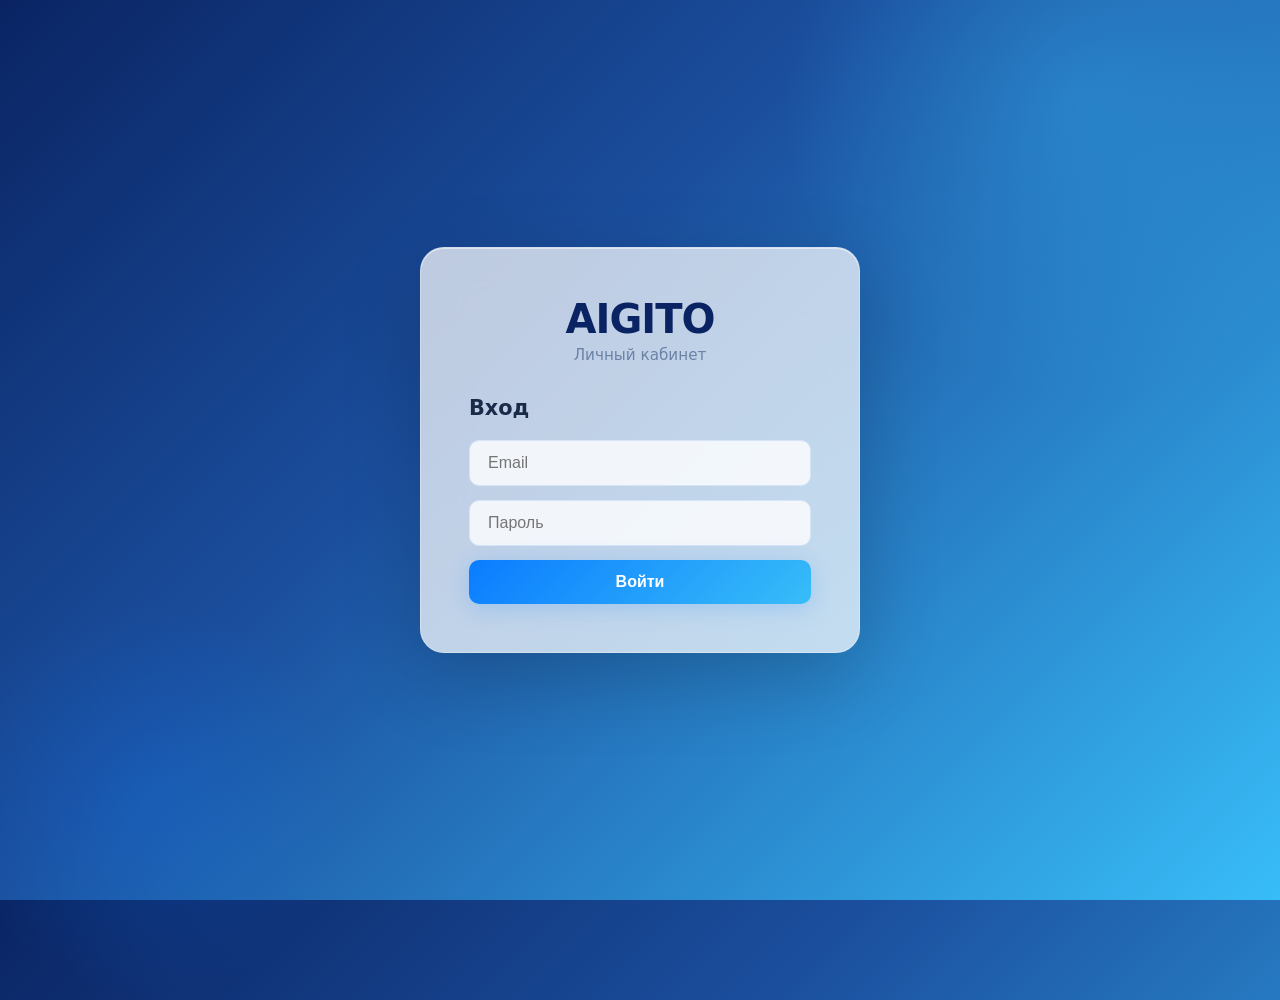
<file: frontend-admin/index.html>
<!DOCTYPE html>
<html lang="ru">
<head>
    <meta charset="UTF-8">
    <meta name="viewport" content="width=device-width, initial-scale=1.0">
    <title>AIGITO Admin</title>
    <link rel="stylesheet" href="style.css">
</head>
<body class="auth-page">
    <div class="auth-container">
        <div class="auth-logo">
            <h1>AIGITO</h1>
            <p>Личный кабинет</p>
        </div>

        <div id="login-form" class="auth-form">
            <h2>Вход</h2>
            <div id="login-error" class="error-msg" style="display:none"></div>
            <input type="email" id="login-email" placeholder="Email" autocomplete="email">
            <input type="password" id="login-password" placeholder="Пароль" autocomplete="current-password">
            <button id="btn-login" class="btn-primary">Войти</button>
        </div>
    </div>

    <script src="api.js"></script>
    <script src="app.js"></script>
</body>
</html>
</file>
<file: frontend-admin/style.css>
*, *::before, *::after { box-sizing: border-box; margin: 0; padding: 0; }

:root {
    --primary: #0A7CFF;
    --primary-hover: #0062D6;
    --primary-light: #E8F2FF;
    --primary-glow: rgba(10, 124, 255, 0.15);
    --bg: #F0F6FF;
    --surface: #FFFFFF;
    --surface-glass: rgba(255, 255, 255, 0.72);
    --sidebar-bg: linear-gradient(180deg, #0A2463 0%, #1B4F9E 100%);
    --sidebar-text: rgba(255, 255, 255, 0.75);
    --sidebar-active: #38BDF8;
    --text: #1A2B4A;
    --text-muted: #6B82A6;
    --border: rgba(10, 124, 255, 0.1);
    --border-solid: #D6E4F7;
    --danger: #EF4444;
    --success: #10B981;
    --warning: #F59E0B;
    --radius: 16px;
    --radius-sm: 10px;
    --radius-lg: 24px;
    --shadow-sm: 0 2px 8px rgba(10, 36, 99, 0.06);
    --shadow-md: 0 4px 20px rgba(10, 36, 99, 0.08);
    --shadow-lg: 0 8px 40px rgba(10, 36, 99, 0.12);
    --shadow-glow: 0 4px 24px rgba(10, 124, 255, 0.2);
    --transition: 0.25s cubic-bezier(0.4, 0, 0.2, 1);
}

body { font-family: 'Segoe UI', system-ui, -apple-system, sans-serif; background: var(--bg); color: var(--text); }

/* Auth page */
.auth-page {
    display: flex; align-items: center; justify-content: center; min-height: 100vh;
    background: linear-gradient(135deg, #0A2463 0%, #1B4F9E 40%, #38BDF8 100%);
    position: relative; overflow: hidden;
}
.auth-page::before {
    content: ''; position: absolute; width: 600px; height: 600px; border-radius: 50%;
    background: radial-gradient(circle, rgba(56, 189, 248, 0.3) 0%, transparent 70%);
    top: -200px; right: -100px; pointer-events: none;
}
.auth-page::after {
    content: ''; position: absolute; width: 400px; height: 400px; border-radius: 50%;
    background: radial-gradient(circle, rgba(10, 124, 255, 0.2) 0%, transparent 70%);
    bottom: -100px; left: -50px; pointer-events: none;
}
.auth-container {
    background: var(--surface-glass);
    backdrop-filter: blur(24px); -webkit-backdrop-filter: blur(24px);
    border-radius: var(--radius-lg); padding: 48px; width: 100%; max-width: 440px;
    box-shadow: 0 24px 80px rgba(0, 0, 0, 0.2), inset 0 1px 0 rgba(255, 255, 255, 0.5);
    border: 1px solid rgba(255, 255, 255, 0.3);
    position: relative; z-index: 1;
}
.auth-logo { text-align: center; margin-bottom: 32px; }
.auth-logo h1 { font-size: 2.5rem; color: #0A2463; font-weight: 800; letter-spacing: -1px; }
.auth-logo p { color: var(--text-muted); margin-top: 4px; font-size: 0.95rem; }
.auth-form h2 { font-size: 1.3rem; margin-bottom: 20px; color: var(--text); }
.auth-form input {
    width: 100%; padding: 13px 18px;
    border: 1px solid var(--border-solid); border-radius: var(--radius-sm);
    font-size: 1rem; margin-bottom: 14px; outline: none;
    transition: border-color var(--transition), box-shadow var(--transition);
    background: rgba(255, 255, 255, 0.8);
}
.auth-form input:focus {
    border-color: var(--primary);
    box-shadow: 0 0 0 3px var(--primary-glow);
}
.auth-switch { margin-top: 16px; text-align: center; color: var(--text-muted); font-size: 0.9rem; }
.auth-switch a { color: var(--primary); text-decoration: none; font-weight: 600; }

/* Admin layout */
.admin-layout { display: flex; min-height: 100vh; }
.sidebar {
    width: 260px; background: var(--sidebar-bg);
    color: var(--sidebar-text); padding: 28px 0;
    display: flex; flex-direction: column; flex-shrink: 0;
    position: relative; overflow: hidden;
}
.sidebar::before {
    content: ''; position: absolute; width: 300px; height: 300px; border-radius: 50%;
    background: radial-gradient(circle, rgba(56, 189, 248, 0.12) 0%, transparent 70%);
    top: -80px; right: -100px; pointer-events: none;
}
.sidebar-logo {
    padding: 0 28px 28px; font-size: 1.6rem; font-weight: 800;
    color: white; letter-spacing: -0.5px; position: relative;
}
.sidebar-nav { position: relative; }
.sidebar-nav a {
    display: flex; align-items: center; gap: 12px; padding: 13px 28px;
    color: var(--sidebar-text); text-decoration: none; font-size: 0.95rem;
    border-left: 3px solid transparent; transition: all var(--transition);
    position: relative;
}
.sidebar-nav a:hover {
    background: rgba(255, 255, 255, 0.08); color: white;
}
.sidebar-nav a.active {
    background: rgba(56, 189, 248, 0.12); color: white;
    border-left-color: var(--sidebar-active);
}
.sidebar-bottom { margin-top: auto; padding: 28px; }

.main-content { flex: 1; padding: 36px; overflow-y: auto; }
.page-header { margin-bottom: 32px; }
.page-header h1 { font-size: 1.8rem; font-weight: 700; color: var(--text); }
.page-header p { color: var(--text-muted); margin-top: 4px; }

/* Cards */
.cards-grid { display: grid; grid-template-columns: repeat(auto-fill, minmax(220px, 1fr)); gap: 20px; margin-bottom: 32px; }
.card {
    background: var(--surface);
    border-radius: var(--radius); padding: 24px;
    border: 1px solid var(--border);
    box-shadow: var(--shadow-sm);
    transition: transform var(--transition), box-shadow var(--transition);
    position: relative; overflow: hidden;
}
.card::before {
    content: ''; position: absolute; top: 0; left: 0; right: 0; height: 3px;
    background: linear-gradient(90deg, var(--primary), #38BDF8);
    border-radius: var(--radius) var(--radius) 0 0;
}
.card:hover { transform: translateY(-2px); box-shadow: var(--shadow-md); }
.card-label {
    font-size: 0.82rem; color: var(--text-muted);
    text-transform: uppercase; letter-spacing: 0.6px; font-weight: 500;
}
.card-value { font-size: 2.1rem; font-weight: 700; margin-top: 8px; color: var(--text); }
.card-sub { font-size: 0.85rem; color: var(--text-muted); margin-top: 4px; }

/* Buttons */
.btn-primary {
    width: 100%; padding: 13px; background: linear-gradient(135deg, var(--primary), #38BDF8);
    color: white; border: none; border-radius: var(--radius-sm); font-size: 1rem;
    font-weight: 600; cursor: pointer; transition: all var(--transition);
    box-shadow: var(--shadow-glow);
}
.btn-primary:hover {
    background: linear-gradient(135deg, var(--primary-hover), #0EA5E9);
    box-shadow: 0 6px 30px rgba(10, 124, 255, 0.3);
    transform: translateY(-1px);
}
.btn-secondary {
    padding: 10px 20px; background: var(--primary-light); color: var(--primary);
    border: 1px solid rgba(10, 124, 255, 0.2); border-radius: var(--radius-sm);
    font-size: 0.95rem; cursor: pointer; transition: all var(--transition); font-weight: 500;
}
.btn-secondary:hover { background: var(--primary); color: white; border-color: var(--primary); }
.btn-danger {
    padding: 8px 16px; background: rgba(239, 68, 68, 0.08); color: var(--danger);
    border: 1px solid rgba(239, 68, 68, 0.2); border-radius: var(--radius-sm);
    font-size: 0.9rem; cursor: pointer; transition: all var(--transition);
}
.btn-danger:hover { background: var(--danger); color: white; }

/* Forms */
.form-group { margin-bottom: 20px; }
.form-group label { display: block; font-size: 0.9rem; font-weight: 600; margin-bottom: 6px; color: var(--text); }
.form-group input, .form-group textarea, .form-group select {
    width: 100%; padding: 11px 16px;
    border: 1px solid var(--border-solid); border-radius: var(--radius-sm);
    font-size: 0.95rem; outline: none; background: var(--surface);
    transition: border-color var(--transition), box-shadow var(--transition);
}
.form-group input:focus, .form-group textarea:focus, .form-group select:focus {
    border-color: var(--primary);
    box-shadow: 0 0 0 3px var(--primary-glow);
}
.form-group textarea { min-height: 100px; resize: vertical; }

/* Table */
.data-table {
    width: 100%; border-collapse: collapse; background: var(--surface);
    border-radius: var(--radius); overflow: hidden; border: 1px solid var(--border);
    box-shadow: var(--shadow-sm);
}
.data-table th, .data-table td { padding: 13px 18px; text-align: left; border-bottom: 1px solid var(--border); font-size: 0.9rem; }
.data-table th {
    background: var(--primary-light); font-weight: 600;
    color: var(--primary); font-size: 0.8rem; text-transform: uppercase; letter-spacing: 0.5px;
}
.data-table tr:last-child td { border-bottom: none; }
.data-table tr:hover td { background: rgba(10, 124, 255, 0.03); }

/* Progress bar */
.progress-bar { background: var(--primary-light); border-radius: 999px; height: 8px; overflow: hidden; margin-top: 8px; }
.progress-fill { height: 100%; background: linear-gradient(90deg, var(--primary), #38BDF8); border-radius: 999px; transition: width 0.3s; }

/* Misc */
.error-msg {
    background: #FEF2F2; color: var(--danger); border: 1px solid #FECACA;
    border-radius: var(--radius-sm); padding: 12px 16px; margin-bottom: 16px; font-size: 0.9rem;
}
.section {
    background: var(--surface); border-radius: var(--radius); padding: 28px;
    border: 1px solid var(--border); margin-bottom: 24px;
    box-shadow: var(--shadow-sm);
    transition: box-shadow var(--transition);
}
.section:hover { box-shadow: var(--shadow-md); }
.section-title { font-size: 1.1rem; font-weight: 600; margin-bottom: 16px; color: var(--text); }

/* Drop zone */
.drop-zone {
    border: 2px dashed var(--border-solid); border-radius: var(--radius);
    padding: 40px; text-align: center; cursor: pointer;
    transition: all var(--transition); color: var(--text-muted);
    background: rgba(10, 124, 255, 0.02);
}
.drop-zone:hover, .drop-zone.drag-over {
    border-color: var(--primary); color: var(--primary);
    background: var(--primary-light);
    box-shadow: 0 0 0 4px var(--primary-glow);
}

/* Embed code block */
.embed-code-wrapper {
    position: relative; margin-top: 12px;
}
.embed-code {
    width: 100%; padding: 16px 18px; padding-right: 100px;
    background: #F0F6FF; border: 1px solid var(--border-solid);
    border-radius: var(--radius-sm); font-family: 'SF Mono', 'Fira Code', 'Consolas', monospace;
    font-size: 0.85rem; color: var(--text); line-height: 1.6;
    resize: none; outline: none; min-height: 80px;
    transition: border-color var(--transition), box-shadow var(--transition);
}
.embed-code:focus {
    border-color: var(--primary);
    box-shadow: 0 0 0 3px var(--primary-glow);
}
.btn-copy {
    position: absolute; top: 10px; right: 10px;
    padding: 8px 16px; background: var(--primary); color: white;
    border: none; border-radius: 8px; font-size: 0.85rem; font-weight: 600;
    cursor: pointer; transition: all var(--transition);
    box-shadow: var(--shadow-glow);
}
.btn-copy:hover { background: var(--primary-hover); transform: translateY(-1px); }
.btn-copy.copied { background: var(--success); }

/* Responsive iframe preview */
.iframe-preview {
    margin-top: 16px; border-radius: var(--radius);
    overflow: hidden; border: 1px solid var(--border-solid);
    box-shadow: var(--shadow-sm); background: white;
}
.iframe-preview iframe {
    width: 100%; height: 400px; border: none; display: block;
}

/* Dashboard two-column grid */
.dashboard-grid {
    display: grid;
    grid-template-columns: 2fr 1fr;
    gap: 24px;
    margin-bottom: 24px;
}

/* Scrollable table wrapper */
.data-table-wrap {
    overflow-x: auto;
    -webkit-overflow-scrolling: touch;
}

/* Mobile header bar (hidden on desktop) */
.mobile-header {
    display: none;
    align-items: center;
    gap: 12px;
    padding: 14px 16px;
    background: var(--surface);
    border-bottom: 1px solid var(--border);
    position: sticky;
    top: 0;
    z-index: 50;
    box-shadow: var(--shadow-sm);
}
.mobile-header .mobile-logo {
    font-size: 1.3rem;
    font-weight: 800;
    color: #0A2463;
}

/* Hamburger button */
.btn-menu {
    display: none;
    background: none;
    border: none;
    cursor: pointer;
    font-size: 1.4rem;
    padding: 4px 6px;
    color: var(--text);
    line-height: 1;
    border-radius: var(--radius-sm);
    transition: background var(--transition);
}
.btn-menu:hover { background: var(--primary-light); }

/* Sidebar overlay */
.sidebar-overlay {
    display: none;
    position: fixed;
    inset: 0;
    background: rgba(10, 36, 99, 0.45);
    z-index: 99;
    backdrop-filter: blur(2px);
    -webkit-backdrop-filter: blur(2px);
}
.sidebar-overlay.active { display: block; }

/* ── Mobile breakpoint ── */
@media (max-width: 767px) {
    .mobile-header { display: flex; }
    .btn-menu { display: inline-flex; }

    .admin-layout { flex-direction: column; }

    .sidebar {
        position: fixed;
        left: -280px;
        top: 0;
        height: 100%;
        width: 260px;
        z-index: 100;
        transition: left var(--transition);
    }
    .sidebar.open {
        left: 0;
        box-shadow: var(--shadow-lg);
    }

    .main-content {
        padding: 20px 16px;
    }

    .page-header { margin-bottom: 20px; }
    .page-header h1 { font-size: 1.4rem; }

    .cards-grid {
        grid-template-columns: 1fr 1fr;
        gap: 12px;
        margin-bottom: 20px;
    }
    .card { padding: 16px; }
    .card-value { font-size: 1.6rem; }

    .dashboard-grid { grid-template-columns: 1fr; }

    .section { padding: 16px; }

    .auth-container {
        padding: 32px 24px;
        margin: 16px;
        max-width: calc(100% - 32px);
    }
}

@media (max-width: 400px) {
    .cards-grid { grid-template-columns: 1fr; }
}
</file>
